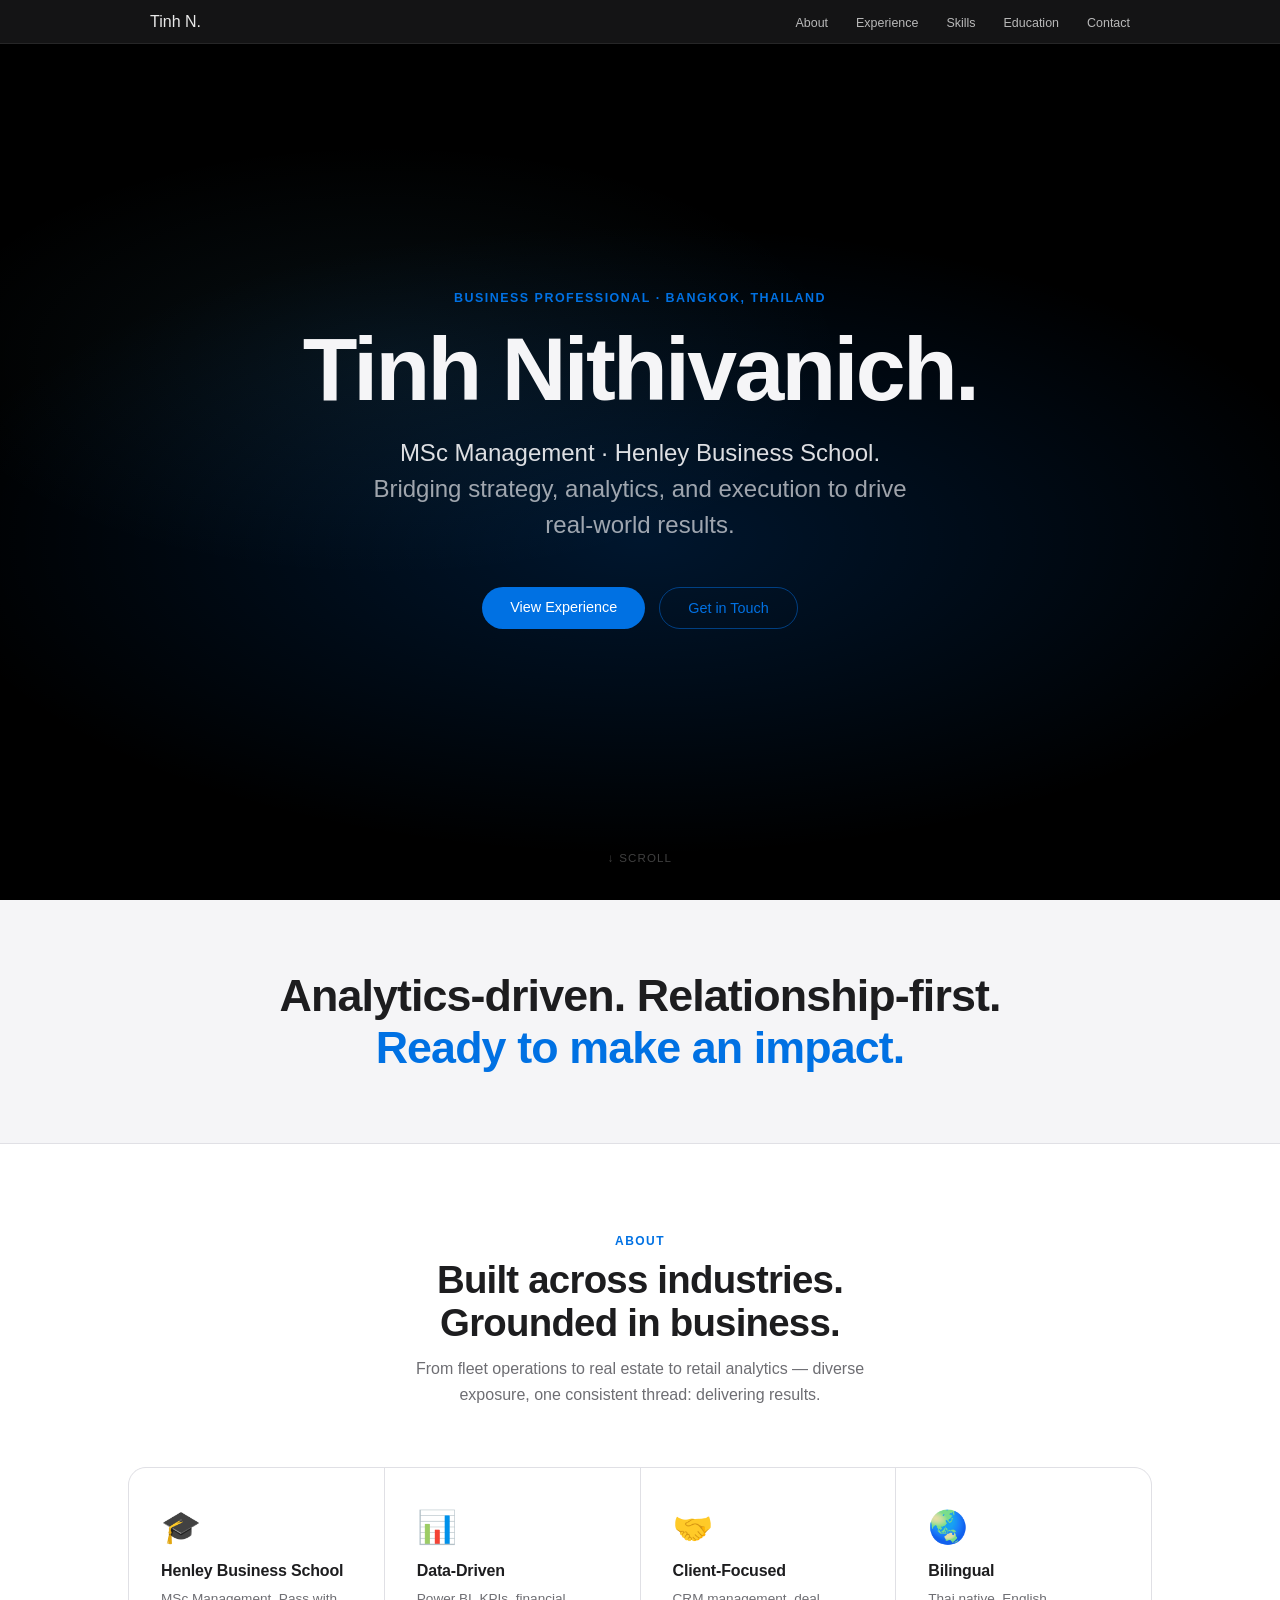
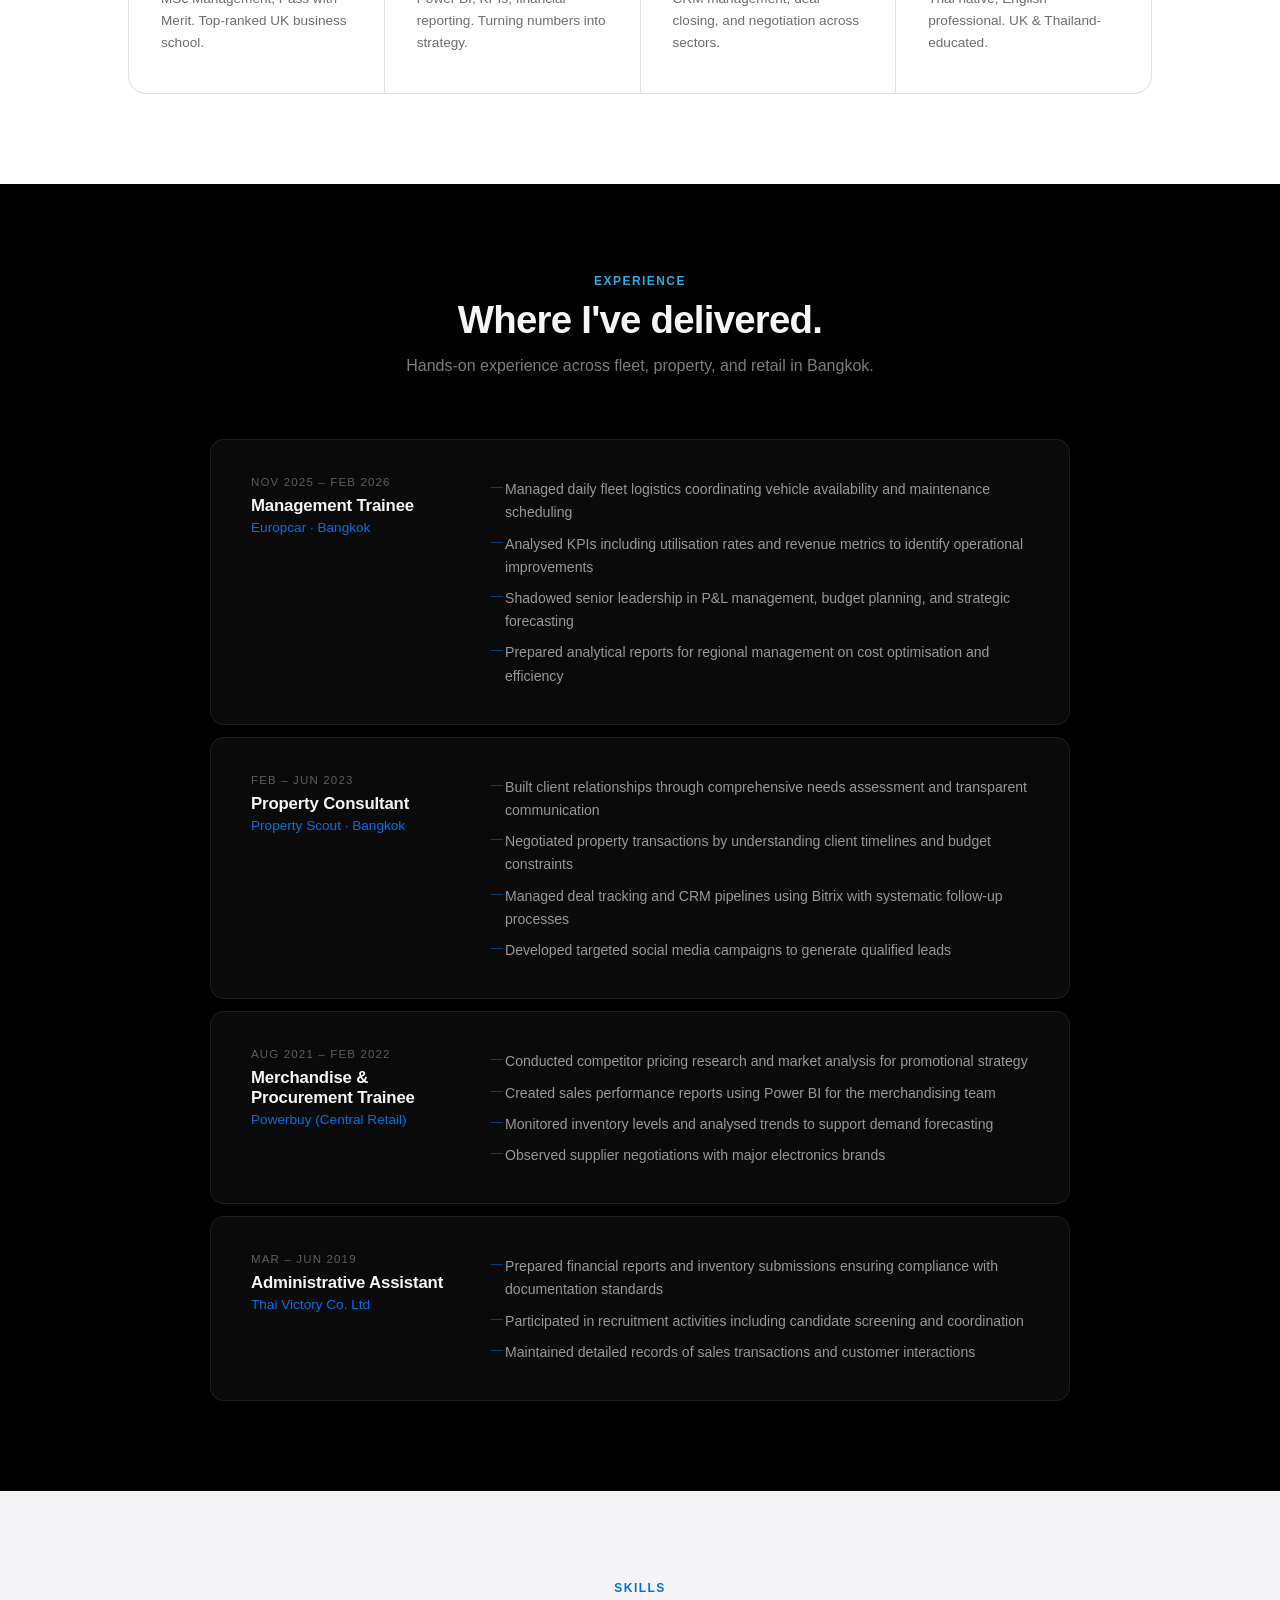
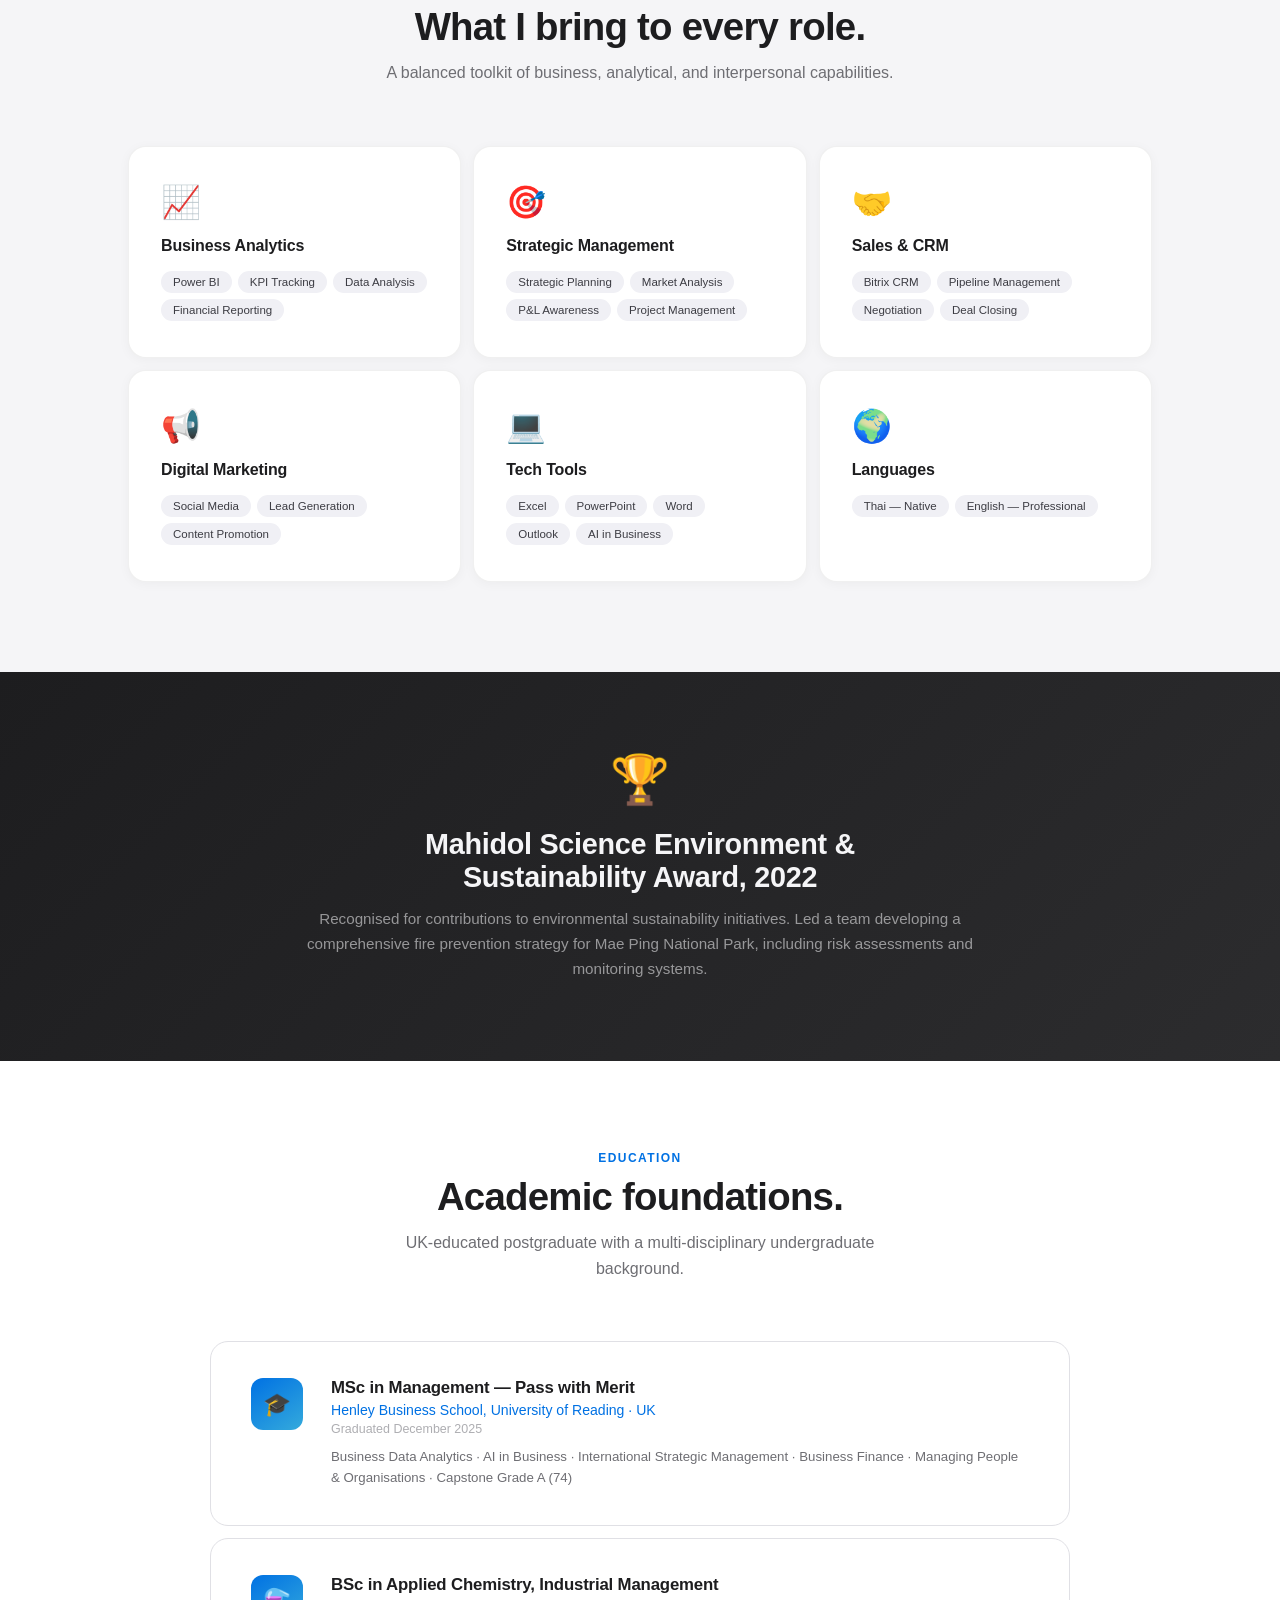
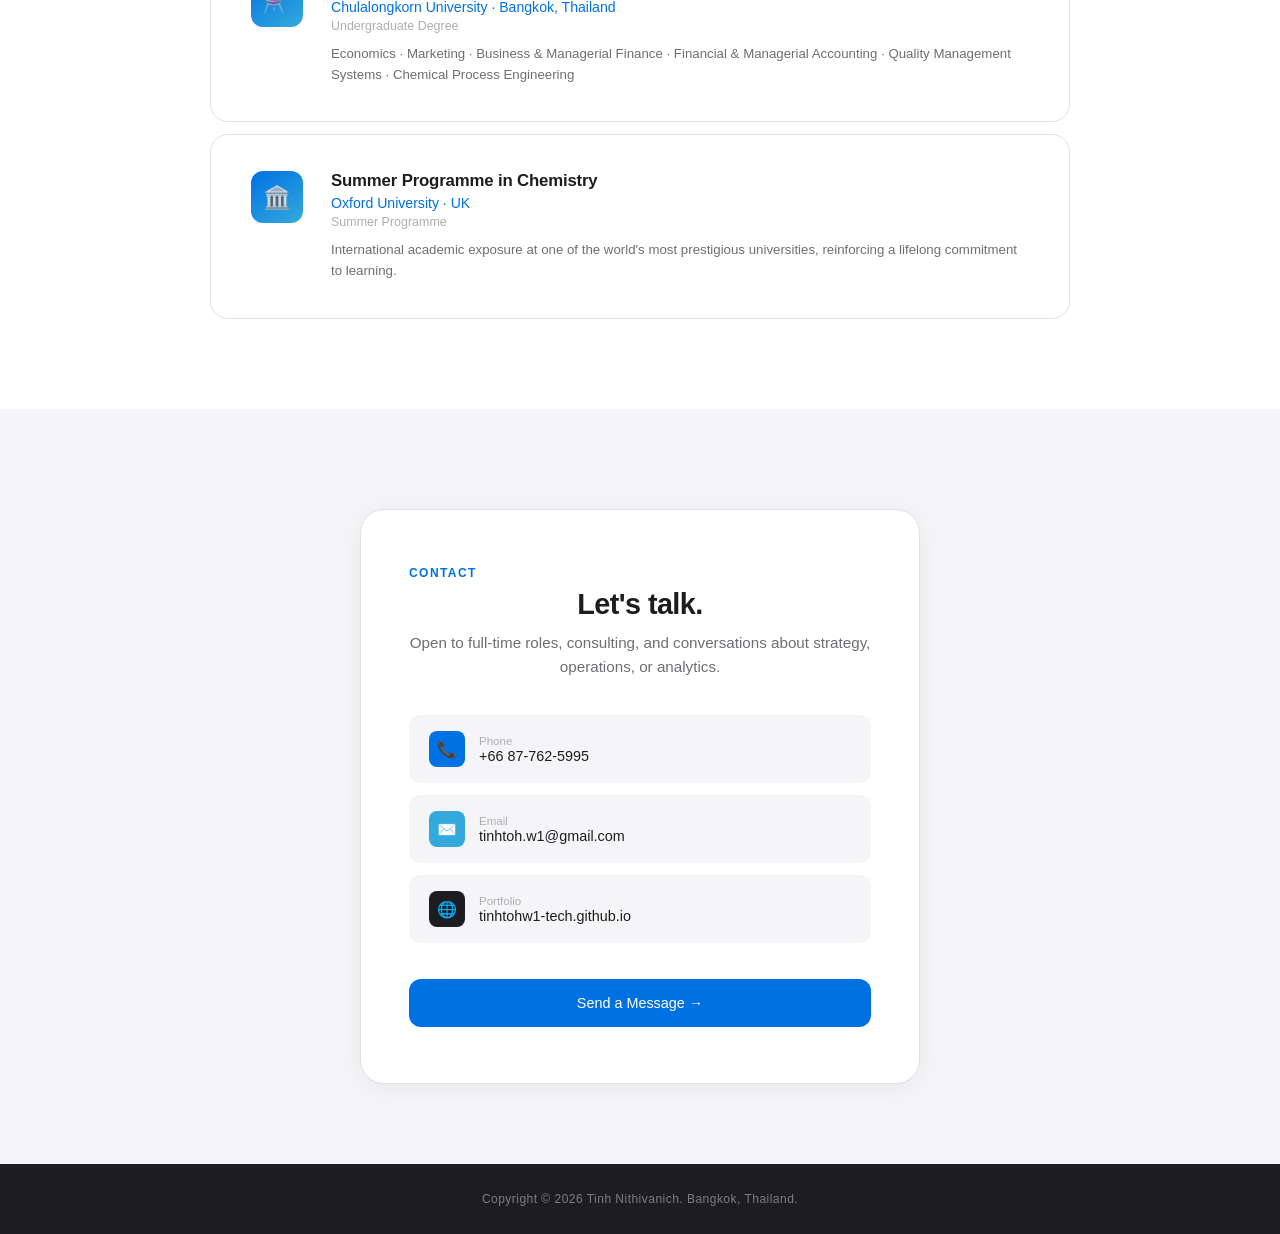
<file: index.html>
<!DOCTYPE html>
<html lang="en">
<head>
<meta charset="UTF-8">
<meta name="viewport" content="width=device-width, initial-scale=1.0">
<title>Tinh Nithivanich</title>
<style>
  *, *::before, *::after { margin: 0; padding: 0; box-sizing: border-box; }
  html { scroll-behavior: smooth; }
  body {
    font-family: -apple-system, "Helvetica Neue", Helvetica, Arial, sans-serif;
    background: #fff;
    color: #1d1d1f;
    -webkit-font-smoothing: antialiased;
    overflow-x: hidden;
  }
  nav {
    position: fixed; top: 0; left: 0; right: 0; z-index: 999;
    height: 44px;
    background: rgba(22,22,23,0.92);
    backdrop-filter: saturate(180%) blur(20px);
    display: flex; align-items: center; justify-content: center;
    border-bottom: 1px solid rgba(255,255,255,0.08);
  }
  .nav-inner { width:100%; max-width:1024px; display:flex; align-items:center; justify-content:space-between; padding:0 22px; }
  .nav-logo { color:rgba(255,255,255,0.9); font-size:1rem; font-weight:400; text-decoration:none; }
  .nav-links { display:flex; gap:28px; list-style:none; }
  .nav-links a { color:rgba(255,255,255,0.7); font-size:0.78rem; text-decoration:none; transition:color 0.2s; }
  .nav-links a:hover { color:#fff; }

  #hero {
    min-height:100vh; background:#000;
    display:flex; flex-direction:column; align-items:center; justify-content:center;
    text-align:center; padding:100px 24px 80px; position:relative; overflow:hidden;
  }
  .hero-bg {
    position:absolute; inset:0;
    background: radial-gradient(ellipse 80% 50% at 50% 60%, rgba(0,122,255,0.18) 0%, transparent 70%),
                radial-gradient(ellipse 60% 40% at 30% 40%, rgba(90,200,250,0.08) 0%, transparent 60%), #000;
  }
  .hero-eyebrow { font-size:0.78rem; font-weight:600; letter-spacing:0.12em; text-transform:uppercase; color:#0071e3; margin-bottom:20px; position:relative; z-index:2; opacity:0; animation:fadeUp 0.8s 0.2s forwards; }
  .hero-name { font-size:clamp(2.8rem,7vw,6rem); font-weight:700; color:#f5f5f7; letter-spacing:-0.03em; line-height:1.0; margin-bottom:20px; position:relative; z-index:2; opacity:0; animation:fadeUp 0.8s 0.35s forwards; }
  .hero-subtitle { font-size:clamp(1rem,2.5vw,1.5rem); font-weight:300; color:rgba(245,245,247,0.65); max-width:560px; line-height:1.5; margin-bottom:44px; position:relative; z-index:2; opacity:0; animation:fadeUp 0.8s 0.5s forwards; }
  .hero-subtitle strong { color:rgba(245,245,247,0.9); font-weight:400; }
  .hero-actions { display:flex; gap:14px; flex-wrap:wrap; justify-content:center; position:relative; z-index:2; opacity:0; animation:fadeUp 0.8s 0.65s forwards; }
  .btn-blue { background:#0071e3; color:#fff; padding:12px 28px; border-radius:980px; font-size:0.9rem; text-decoration:none; transition:background 0.2s,transform 0.15s; display:inline-block; }
  .btn-blue:hover { background:#0077ed; transform:translateY(-1px); }
  .btn-ghost { background:transparent; color:#0071e3; padding:12px 28px; border-radius:980px; font-size:0.9rem; text-decoration:none; border:1px solid rgba(0,113,227,0.5); display:inline-block; transition:background 0.2s; }
  .btn-ghost:hover { background:rgba(0,113,227,0.08); }
  .scroll-hint { position:absolute; bottom:36px; left:50%; transform:translateX(-50%); color:rgba(255,255,255,0.25); font-size:0.72rem; letter-spacing:0.1em; text-transform:uppercase; z-index:2; animation:bounce 2s infinite; }
  @keyframes fadeUp { from{opacity:0;transform:translateY(28px)}to{opacity:1;transform:translateY(0)} }
  @keyframes bounce { 0%,100%{transform:translateX(-50%) translateY(0)}50%{transform:translateX(-50%) translateY(6px)} }

  .tagline-strip { background:#f5f5f7; padding:70px 24px; text-align:center; border-bottom:1px solid #e0e0e5; }
  .tagline-strip h2 { font-size:clamp(1.6rem,3.5vw,2.8rem); font-weight:700; letter-spacing:-0.02em; color:#1d1d1f; line-height:1.15; max-width:760px; margin:0 auto; }
  .tagline-strip h2 span { color:#0071e3; }

  .section-header { text-align:center; margin-bottom:60px; }
  .section-eyebrow { font-size:0.75rem; font-weight:600; letter-spacing:0.12em; text-transform:uppercase; color:#0071e3; margin-bottom:10px; }
  .section-title { font-size:clamp(1.6rem,3vw,2.6rem); font-weight:700; letter-spacing:-0.02em; color:#1d1d1f; line-height:1.12; }
  .section-sub { font-size:1rem; color:#6e6e73; margin-top:12px; font-weight:300; line-height:1.6; max-width:520px; margin-left:auto; margin-right:auto; }

  #about { padding:90px 24px; background:#fff; }
  .feature-grid { max-width:1024px; margin:0 auto; display:grid; grid-template-columns:repeat(4,1fr); gap:1px; background:#e0e0e5; border:1px solid #e0e0e5; border-radius:18px; overflow:hidden; }
  .feature-cell { background:#fff; padding:40px 32px; transition:background 0.2s; }
  .feature-cell:hover { background:#f5f5f7; }
  .feature-icon { font-size:2rem; margin-bottom:16px; display:block; }
  .feature-title { font-size:1rem; font-weight:600; letter-spacing:-0.01em; margin-bottom:8px; color:#1d1d1f; }
  .feature-desc { font-size:0.85rem; color:#6e6e73; line-height:1.6; font-weight:300; }

  #experience { padding:90px 24px; background:#000; color:#f5f5f7; }
  #experience .section-title { color:#f5f5f7; }
  #experience .section-sub { color:rgba(245,245,247,0.55); }
  .exp-list { max-width:860px; margin:0 auto; display:flex; flex-direction:column; gap:12px; }
  .exp-card { background:rgba(255,255,255,0.04); border:1px solid rgba(255,255,255,0.08); border-radius:14px; padding:36px 40px; display:grid; grid-template-columns:200px 1fr; gap:40px; align-items:start; transition:background 0.2s; }
  .exp-card:hover { background:rgba(255,255,255,0.06); }
  .exp-date { font-size:0.72rem; letter-spacing:0.1em; text-transform:uppercase; color:rgba(245,245,247,0.35); margin-bottom:8px; }
  .exp-role { font-size:1.05rem; font-weight:600; color:#f5f5f7; margin-bottom:4px; letter-spacing:-0.01em; }
  .exp-company { font-size:0.85rem; color:#0071e3; font-weight:400; }
  .exp-bullets { list-style:none; display:flex; flex-direction:column; gap:8px; padding-top:2px; }
  .exp-bullets li { font-size:0.88rem; color:rgba(245,245,247,0.6); line-height:1.65; font-weight:300; padding-left:14px; position:relative; }
  .exp-bullets li::before { content:'—'; position:absolute; left:0; color:rgba(0,113,227,0.6); font-size:0.75rem; }

  #skills { padding:90px 24px; background:#f5f5f7; }
  .skills-bento { max-width:1024px; margin:0 auto; display:grid; grid-template-columns:repeat(3,1fr); gap:12px; }
  .skill-tile { background:#fff; border-radius:18px; padding:36px 32px; border:1px solid rgba(0,0,0,0.06); box-shadow:0 2px 12px rgba(0,0,0,0.04); transition:box-shadow 0.2s,transform 0.2s; }
  .skill-tile:hover { box-shadow:0 8px 32px rgba(0,0,0,0.10); transform:translateY(-3px); }
  .skill-emoji { font-size:2rem; margin-bottom:16px; display:block; }
  .skill-title { font-size:1rem; font-weight:600; margin-bottom:16px; letter-spacing:-0.01em; }
  .pill-row { display:flex; flex-wrap:wrap; gap:6px; }
  .pill { font-size:0.72rem; padding:5px 12px; border-radius:980px; background:#f0f0f5; color:#3c3c43; font-weight:400; }

  #education { padding:90px 24px; background:#fff; }
  .edu-list { max-width:860px; margin:0 auto; display:flex; flex-direction:column; gap:12px; }
  .edu-card { border-radius:18px; border:1px solid #e0e0e5; padding:36px 40px; display:flex; gap:28px; align-items:flex-start; transition:border-color 0.2s,box-shadow 0.2s; }
  .edu-card:hover { border-color:#0071e3; box-shadow:0 4px 20px rgba(0,113,227,0.08); }
  .edu-badge { width:52px; height:52px; border-radius:12px; background:linear-gradient(145deg,#0071e3,#34aadc); display:flex; align-items:center; justify-content:center; font-size:1.4rem; flex-shrink:0; }
  .edu-degree { font-size:1.05rem; font-weight:600; letter-spacing:-0.01em; margin-bottom:4px; color:#1d1d1f; }
  .edu-school { font-size:0.88rem; color:#0071e3; font-weight:400; margin-bottom:4px; }
  .edu-meta { font-size:0.78rem; color:#aeaeb2; margin-bottom:10px; }
  .edu-note { font-size:0.83rem; color:#6e6e73; line-height:1.6; font-weight:300; }

  #achievements { background:linear-gradient(135deg,#1d1d1f 0%,#2c2c2e 100%); padding:80px 24px; text-align:center; }
  .achievement-inner { max-width:700px; margin:0 auto; }
  .ach-icon { font-size:3rem; margin-bottom:20px; }
  .ach-title { font-size:clamp(1.3rem,2.5vw,1.8rem); font-weight:700; color:#f5f5f7; margin-bottom:12px; letter-spacing:-0.01em; }
  .ach-desc { font-size:0.95rem; color:rgba(245,245,247,0.55); line-height:1.65; font-weight:300; }

  #contact { padding:100px 24px 80px; background:#f5f5f7; text-align:center; }
  .contact-card { max-width:560px; margin:0 auto; background:#fff; border-radius:24px; padding:56px 48px; border:1px solid #e0e0e5; box-shadow:0 4px 24px rgba(0,0,0,0.05); }
  .contact-title { font-size:1.8rem; font-weight:700; letter-spacing:-0.02em; margin-bottom:10px; }
  .contact-sub { font-size:0.95rem; color:#6e6e73; margin-bottom:36px; font-weight:300; line-height:1.6; }
  .contact-row { display:flex; flex-direction:column; gap:12px; margin-bottom:36px; }
  .contact-link { display:flex; align-items:center; gap:14px; padding:16px 20px; border-radius:12px; background:#f5f5f7; text-decoration:none; color:#1d1d1f; font-size:0.9rem; transition:background 0.2s; text-align:left; }
  .contact-link:hover { background:#e8e8ed; }
  .contact-link-icon { width:36px; height:36px; border-radius:8px; background:#0071e3; display:flex; align-items:center; justify-content:center; font-size:1rem; flex-shrink:0; }
  .contact-link-label { font-size:0.72rem; color:#aeaeb2; margin-bottom:1px; }
  .contact-link-value { font-weight:400; }

  footer { background:#1d1d1f; color:rgba(245,245,247,0.45); text-align:center; padding:28px 24px; font-size:0.75rem; letter-spacing:0.04em; }

  .reveal { opacity:0; transform:translateY(30px); transition:opacity 0.7s ease,transform 0.7s ease; }
  .reveal.visible { opacity:1; transform:none; }

  @media(max-width:860px){.feature-grid{grid-template-columns:1fr 1fr}.skills-bento{grid-template-columns:1fr 1fr}.exp-card{grid-template-columns:1fr;gap:16px}}
  @media(max-width:580px){.nav-links{display:none}.feature-grid{grid-template-columns:1fr}.skills-bento{grid-template-columns:1fr}.edu-card{flex-direction:column;padding:28px}.contact-card{padding:36px 24px}}
</style>
</head>
<body>

<nav>
  <div class="nav-inner">
    <a href="#hero" class="nav-logo">Tinh N.</a>
    <ul class="nav-links">
      <li><a href="#about">About</a></li>
      <li><a href="#experience">Experience</a></li>
      <li><a href="#skills">Skills</a></li>
      <li><a href="#education">Education</a></li>
      <li><a href="#contact">Contact</a></li>
    </ul>
  </div>
</nav>

<section id="hero">
  <div class="hero-bg"></div>
  <p class="hero-eyebrow">Business Professional · Bangkok, Thailand</p>
  <h1 class="hero-name">Tinh Nithivanich.</h1>
  <p class="hero-subtitle"><strong>MSc Management · Henley Business School.</strong><br>Bridging strategy, analytics, and execution to drive real-world results.</p>
  <div class="hero-actions">
    <a href="#experience" class="btn-blue">View Experience</a>
    <a href="#contact" class="btn-ghost">Get in Touch</a>
  </div>
  <div class="scroll-hint">&#8595; scroll</div>
</section>

<div class="tagline-strip">
  <h2>Analytics-driven. Relationship-first.<br><span>Ready to make an impact.</span></h2>
</div>

<section id="about">
  <div class="section-header reveal">
    <p class="section-eyebrow">About</p>
    <h2 class="section-title">Built across industries.<br>Grounded in business.</h2>
    <p class="section-sub">From fleet operations to real estate to retail analytics — diverse exposure, one consistent thread: delivering results.</p>
  </div>
  <div class="feature-grid reveal">
    <div class="feature-cell"><span class="feature-icon">&#127891;</span><div class="feature-title">Henley Business School</div><div class="feature-desc">MSc Management, Pass with Merit. Top-ranked UK business school.</div></div>
    <div class="feature-cell"><span class="feature-icon">&#128202;</span><div class="feature-title">Data-Driven</div><div class="feature-desc">Power BI, KPIs, financial reporting. Turning numbers into strategy.</div></div>
    <div class="feature-cell"><span class="feature-icon">&#129309;</span><div class="feature-title">Client-Focused</div><div class="feature-desc">CRM management, deal closing, and negotiation across sectors.</div></div>
    <div class="feature-cell"><span class="feature-icon">&#127759;</span><div class="feature-title">Bilingual</div><div class="feature-desc">Thai native, English professional. UK &amp; Thailand-educated.</div></div>
  </div>
</section>

<section id="experience">
  <div class="section-header reveal">
    <p class="section-eyebrow" style="color:#34aadc">Experience</p>
    <h2 class="section-title" style="color:#f5f5f7">Where I've delivered.</h2>
    <p class="section-sub" style="color:rgba(245,245,247,0.5)">Hands-on experience across fleet, property, and retail in Bangkok.</p>
  </div>
  <div class="exp-list">
    <div class="exp-card reveal"><div><div class="exp-date">Nov 2025 – Feb 2026</div><div class="exp-role">Management Trainee</div><div class="exp-company">Europcar · Bangkok</div></div><ul class="exp-bullets"><li>Managed daily fleet logistics coordinating vehicle availability and maintenance scheduling</li><li>Analysed KPIs including utilisation rates and revenue metrics to identify operational improvements</li><li>Shadowed senior leadership in P&amp;L management, budget planning, and strategic forecasting</li><li>Prepared analytical reports for regional management on cost optimisation and efficiency</li></ul></div>
    <div class="exp-card reveal"><div><div class="exp-date">Feb – Jun 2023</div><div class="exp-role">Property Consultant</div><div class="exp-company">Property Scout · Bangkok</div></div><ul class="exp-bullets"><li>Built client relationships through comprehensive needs assessment and transparent communication</li><li>Negotiated property transactions by understanding client timelines and budget constraints</li><li>Managed deal tracking and CRM pipelines using Bitrix with systematic follow-up processes</li><li>Developed targeted social media campaigns to generate qualified leads</li></ul></div>
    <div class="exp-card reveal"><div><div class="exp-date">Aug 2021 – Feb 2022</div><div class="exp-role">Merchandise &amp; Procurement Trainee</div><div class="exp-company">Powerbuy (Central Retail)</div></div><ul class="exp-bullets"><li>Conducted competitor pricing research and market analysis for promotional strategy</li><li>Created sales performance reports using Power BI for the merchandising team</li><li>Monitored inventory levels and analysed trends to support demand forecasting</li><li>Observed supplier negotiations with major electronics brands</li></ul></div>
    <div class="exp-card reveal"><div><div class="exp-date">Mar – Jun 2019</div><div class="exp-role">Administrative Assistant</div><div class="exp-company">Thai Victory Co. Ltd</div></div><ul class="exp-bullets"><li>Prepared financial reports and inventory submissions ensuring compliance with documentation standards</li><li>Participated in recruitment activities including candidate screening and coordination</li><li>Maintained detailed records of sales transactions and customer interactions</li></ul></div>
  </div>
</section>

<section id="skills">
  <div class="section-header reveal">
    <p class="section-eyebrow">Skills</p>
    <h2 class="section-title">What I bring to every role.</h2>
    <p class="section-sub">A balanced toolkit of business, analytical, and interpersonal capabilities.</p>
  </div>
  <div class="skills-bento">
    <div class="skill-tile reveal"><span class="skill-emoji">&#128200;</span><div class="skill-title">Business Analytics</div><div class="pill-row"><span class="pill">Power BI</span><span class="pill">KPI Tracking</span><span class="pill">Data Analysis</span><span class="pill">Financial Reporting</span></div></div>
    <div class="skill-tile reveal"><span class="skill-emoji">&#127919;</span><div class="skill-title">Strategic Management</div><div class="pill-row"><span class="pill">Strategic Planning</span><span class="pill">Market Analysis</span><span class="pill">P&amp;L Awareness</span><span class="pill">Project Management</span></div></div>
    <div class="skill-tile reveal"><span class="skill-emoji">&#129309;</span><div class="skill-title">Sales &amp; CRM</div><div class="pill-row"><span class="pill">Bitrix CRM</span><span class="pill">Pipeline Management</span><span class="pill">Negotiation</span><span class="pill">Deal Closing</span></div></div>
    <div class="skill-tile reveal"><span class="skill-emoji">&#128226;</span><div class="skill-title">Digital Marketing</div><div class="pill-row"><span class="pill">Social Media</span><span class="pill">Lead Generation</span><span class="pill">Content Promotion</span></div></div>
    <div class="skill-tile reveal"><span class="skill-emoji">&#128187;</span><div class="skill-title">Tech Tools</div><div class="pill-row"><span class="pill">Excel</span><span class="pill">PowerPoint</span><span class="pill">Word</span><span class="pill">Outlook</span><span class="pill">AI in Business</span></div></div>
    <div class="skill-tile reveal"><span class="skill-emoji">&#127757;</span><div class="skill-title">Languages</div><div class="pill-row"><span class="pill">Thai — Native</span><span class="pill">English — Professional</span></div></div>
  </div>
</section>

<section id="achievements">
  <div class="achievement-inner reveal">
    <div class="ach-icon">&#127942;</div>
    <div class="ach-title">Mahidol Science Environment &amp;<br>Sustainability Award, 2022</div>
    <div class="ach-desc">Recognised for contributions to environmental sustainability initiatives. Led a team developing a comprehensive fire prevention strategy for Mae Ping National Park, including risk assessments and monitoring systems.</div>
  </div>
</section>

<section id="education">
  <div class="section-header reveal">
    <p class="section-eyebrow">Education</p>
    <h2 class="section-title">Academic foundations.</h2>
    <p class="section-sub">UK-educated postgraduate with a multi-disciplinary undergraduate background.</p>
  </div>
  <div class="edu-list">
    <div class="edu-card reveal"><div class="edu-badge">&#127891;</div><div><div class="edu-degree">MSc in Management — Pass with Merit</div><div class="edu-school">Henley Business School, University of Reading · UK</div><div class="edu-meta">Graduated December 2025</div><div class="edu-note">Business Data Analytics · AI in Business · International Strategic Management · Business Finance · Managing People &amp; Organisations · Capstone Grade A (74)</div></div></div>
    <div class="edu-card reveal"><div class="edu-badge">&#9879;&#65039;</div><div><div class="edu-degree">BSc in Applied Chemistry, Industrial Management</div><div class="edu-school">Chulalongkorn University · Bangkok, Thailand</div><div class="edu-meta">Undergraduate Degree</div><div class="edu-note">Economics · Marketing · Business &amp; Managerial Finance · Financial &amp; Managerial Accounting · Quality Management Systems · Chemical Process Engineering</div></div></div>
    <div class="edu-card reveal"><div class="edu-badge">&#127963;&#65039;</div><div><div class="edu-degree">Summer Programme in Chemistry</div><div class="edu-school">Oxford University · UK</div><div class="edu-meta">Summer Programme</div><div class="edu-note">International academic exposure at one of the world's most prestigious universities, reinforcing a lifelong commitment to learning.</div></div></div>
  </div>
</section>

<section id="contact">
  <div class="contact-card reveal">
    <div class="section-eyebrow" style="text-align:left;margin-bottom:8px">Contact</div>
    <div class="contact-title">Let's talk.</div>
    <div class="contact-sub">Open to full-time roles, consulting, and conversations about strategy, operations, or analytics.</div>
    <div class="contact-row">
      <a href="tel:+66877625995" class="contact-link"><div class="contact-link-icon">&#128222;</div><div><div class="contact-link-label">Phone</div><div class="contact-link-value">+66 87-762-5995</div></div></a>
      <a href="mailto:tinhtoh.w1@gmail.com" class="contact-link"><div class="contact-link-icon" style="background:#34aadc">&#9993;&#65039;</div><div><div class="contact-link-label">Email</div><div class="contact-link-value">tinhtoh.w1@gmail.com</div></div></a>
      <a href="https://tinhtohw1-tech.github.io/Tinhtoh.w1.github.io" target="_blank" class="contact-link"><div class="contact-link-icon" style="background:#1d1d1f">&#127760;</div><div><div class="contact-link-label">Portfolio</div><div class="contact-link-value">tinhtohw1-tech.github.io</div></div></a>
    </div>
    <a href="mailto:tinhtoh.w1@gmail.com" class="btn-blue" style="width:100%;text-align:center;display:block;border-radius:12px;padding:16px;">Send a Message &#8594;</a>
  </div>
</section>

<footer><p>Copyright &copy; 2026 Tinh Nithivanich. Bangkok, Thailand.</p></footer>

<script>
  const obs = new IntersectionObserver(entries => {
    entries.forEach(e => { if(e.isIntersecting) setTimeout(()=>e.target.classList.add('visible'),60); });
  },{threshold:0.1});
  document.querySelectorAll('.reveal').forEach(el=>obs.observe(el));
</script>
</body>
</html>
</file>
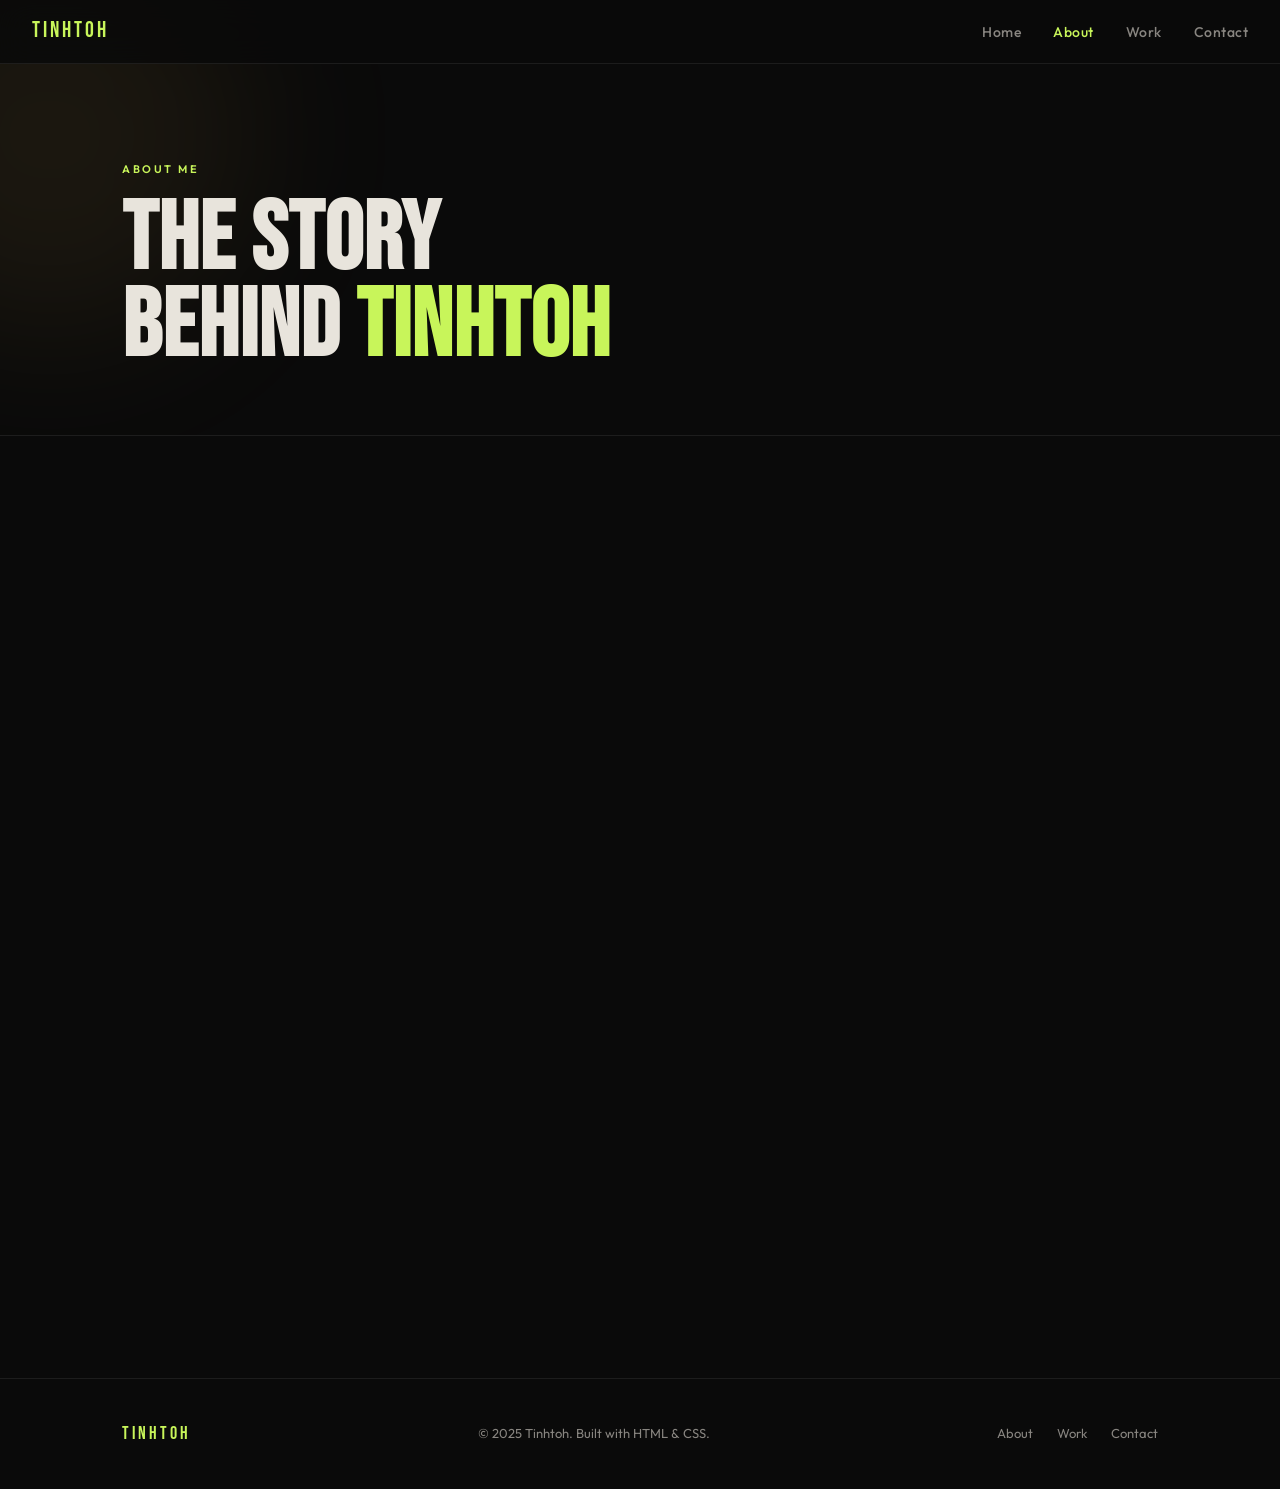
<file: about.html>
<!DOCTYPE html>
<html lang="en">
<head>
  <meta charset="UTF-8" />
  <meta name="viewport" content="width=device-width, initial-scale=1.0" />
  <title>About — Tinhtoh</title>
  <link rel="preconnect" href="https://fonts.googleapis.com">
  <link href="https://fonts.googleapis.com/css2?family=Bebas+Neue&family=Outfit:wght@300;400;500;600&display=swap" rel="stylesheet">
  <link rel="stylesheet" href="style.css" />
</head>
<body>

  <nav class="nav">
    <a href="index.html" class="nav-logo">TINHTOH</a>
    <ul class="nav-links">
      <li><a href="index.html">Home</a></li>
      <li><a href="about.html" class="active">About</a></li>
      <li><a href="work.html">Work</a></li>
      <li><a href="contact.html">Contact</a></li>
    </ul>
    <button class="nav-toggle" onclick="toggleMenu()" aria-label="menu">
      <span></span><span></span><span></span>
    </button>
  </nav>
  <div class="mobile-menu" id="mobileMenu">
    <a href="index.html" onclick="toggleMenu()">Home</a>
    <a href="about.html" onclick="toggleMenu()">About</a>
    <a href="work.html" onclick="toggleMenu()">Work</a>
    <a href="contact.html" onclick="toggleMenu()">Contact</a>
  </div>

  <!-- PAGE HERO -->
  <section class="page-hero">
    <div class="page-hero-bg">
      <div class="orb orb2"></div>
    </div>
    <div class="container">
      <div class="page-hero-label animate-in">About Me</div>
      <h1 class="page-hero-title animate-in" style="animation-delay:0.1s">The story<br>behind <em>Tinhtoh</em></h1>
    </div>
  </section>

  <!-- ABOUT MAIN -->
  <section class="section">
    <div class="container">
      <div class="about-main-grid">

        <div class="about-sidebar animate-in">
          <div class="big-avatar">TT</div>
          <div class="sidebar-name">Tinhtoh</div>
          <div class="sidebar-role">Creative & Builder</div>
          <div class="sidebar-location">📍 Thailand</div>
          <div class="sidebar-status">✦ Available for work</div>
          <div class="skills-list">
            <div class="skills-title">Skills & Interests</div>
            <div class="skill-tag">HTML & CSS</div>
            <div class="skill-tag">Personal Branding</div>
            <div class="skill-tag">Creative Projects</div>
            <div class="skill-tag">Web Design</div>
            <div class="skill-tag">Content Creation</div>
            <div class="skill-tag">Self-taught Builder</div>
          </div>
        </div>

        <div class="about-body">
          <div class="about-section animate-in" style="animation-delay:0.1s">
            <h2>Hey, I'm Tinhtoh 👋</h2>
            <p>Welcome to my little corner of the internet. I built this site from scratch — no templates, no website builders — just HTML and CSS, which I'm learning as I go.</p>
            <p>I'm based in Thailand and I'm on a mission to build my personal brand online. This website is the starting point.</p>
          </div>

          <div class="about-section animate-in" style="animation-delay:0.2s">
            <h2>What I do</h2>
            <p>Right now I'm focused on building skills and creating things I'm proud of. I'm interested in design, creative work, and eventually selling products or services through this site.</p>
            <p>I believe you don't need a big budget or a fancy team to build something great — just curiosity, patience, and a willingness to learn.</p>
          </div>

          <div class="about-section animate-in" style="animation-delay:0.3s">
            <h2>Why Tinhtoh?</h2>
            <p>Tinhtoh is my name and my brand. This site is me being intentional about my presence online — showing up, sharing work, and connecting with people.</p>
            <p>I'm just getting started, but watch this space.</p>
          </div>

          <div class="about-cta animate-in" style="animation-delay:0.4s">
            <a href="work.html" class="btn-primary">See My Work</a>
            <a href="contact.html" class="btn-ghost">Say Hello →</a>
          </div>
        </div>

      </div>
    </div>
  </section>

  <footer class="footer">
    <div class="container footer-inner">
      <span class="footer-logo">TINHTOH</span>
      <span class="footer-copy">© 2025 Tinhtoh. Built with HTML & CSS.</span>
      <div class="footer-links">
        <a href="about.html">About</a>
        <a href="work.html">Work</a>
        <a href="contact.html">Contact</a>
      </div>
    </div>
  </footer>

  <script>
    function toggleMenu() { document.getElementById('mobileMenu').classList.toggle('open'); }
    const observer = new IntersectionObserver((entries) => {
      entries.forEach(e => { if(e.isIntersecting) e.target.classList.add('visible'); });
    }, { threshold: 0.1 });
    document.querySelectorAll('.animate-in').forEach(s => observer.observe(s));
  </script>
</body>
</html>
</file>
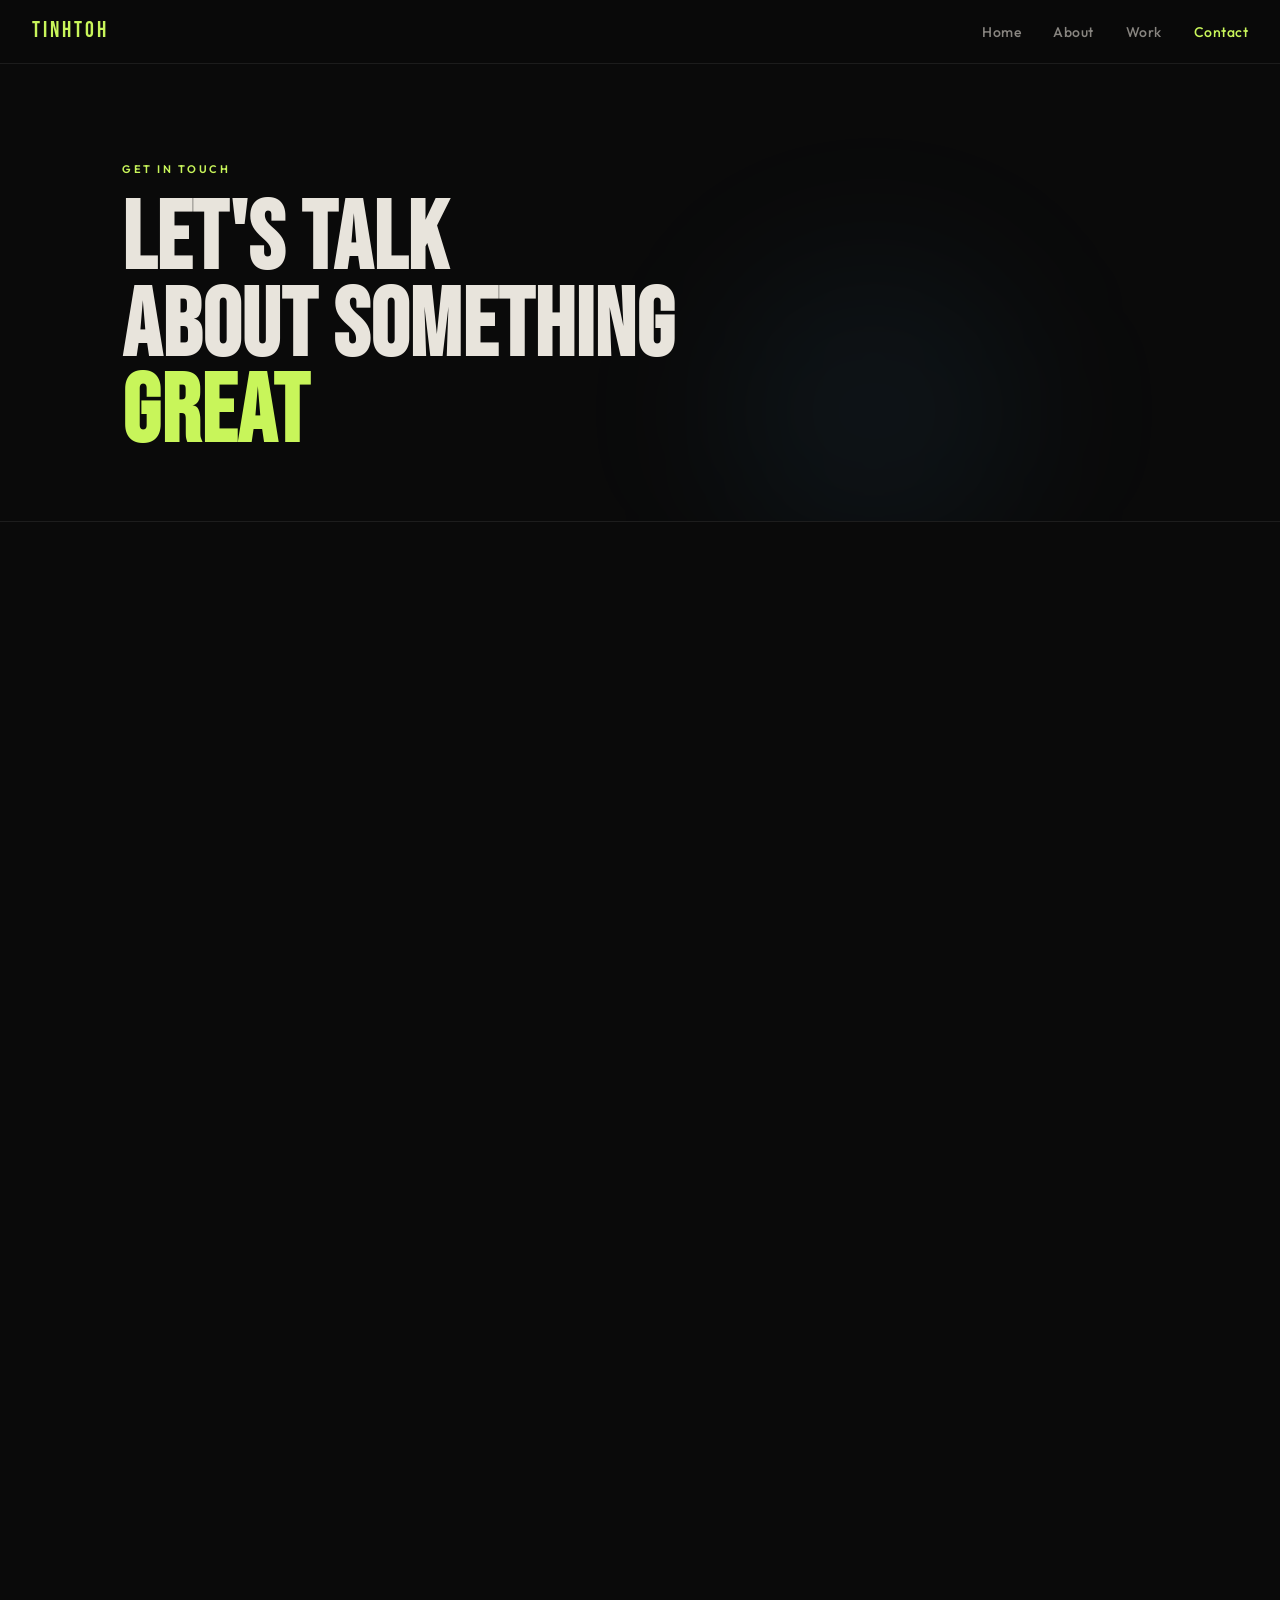
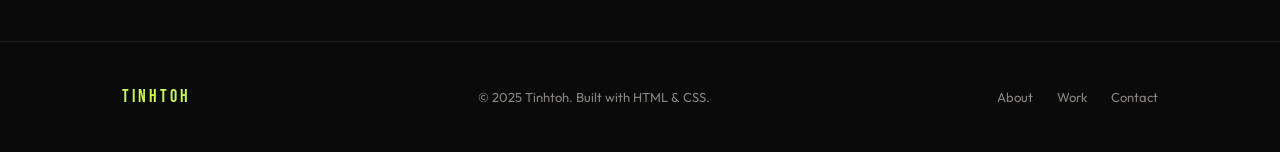
<file: contact.html>
<!DOCTYPE html>
<html lang="en">
<head>
  <meta charset="UTF-8" />
  <meta name="viewport" content="width=device-width, initial-scale=1.0" />
  <title>Contact — Tinhtoh</title>
  <link rel="preconnect" href="https://fonts.googleapis.com">
  <link href="https://fonts.googleapis.com/css2?family=Bebas+Neue&family=Outfit:wght@300;400;500;600&display=swap" rel="stylesheet">
  <link rel="stylesheet" href="style.css" />
</head>
<body>

  <nav class="nav">
    <a href="index.html" class="nav-logo">TINHTOH</a>
    <ul class="nav-links">
      <li><a href="index.html">Home</a></li>
      <li><a href="about.html">About</a></li>
      <li><a href="work.html">Work</a></li>
      <li><a href="contact.html" class="active">Contact</a></li>
    </ul>
    <button class="nav-toggle" onclick="toggleMenu()" aria-label="menu">
      <span></span><span></span><span></span>
    </button>
  </nav>
  <div class="mobile-menu" id="mobileMenu">
    <a href="index.html" onclick="toggleMenu()">Home</a>
    <a href="about.html" onclick="toggleMenu()">About</a>
    <a href="work.html" onclick="toggleMenu()">Work</a>
    <a href="contact.html" onclick="toggleMenu()">Contact</a>
  </div>

  <section class="page-hero">
    <div class="page-hero-bg">
      <div class="orb orb3"></div>
    </div>
    <div class="container">
      <div class="page-hero-label animate-in">Get In Touch</div>
      <h1 class="page-hero-title animate-in" style="animation-delay:0.1s">Let's talk<br>about something<br><em>great</em></h1>
    </div>
  </section>

  <section class="section">
    <div class="container">
      <div class="contact-grid">

        <div class="contact-left animate-in">
          <h2>Say hello 👋</h2>
          <p>Whether you have a project idea, a collaboration in mind, or just want to connect — I'd love to hear from you.</p>
          <p>Fill out the form or reach me directly through any of the channels below.</p>

          <div class="contact-channels">
            <div class="contact-channel">
              <div class="channel-icon">✉</div>
              <div>
                <div class="channel-label">Email</div>
                <div class="channel-value">hello@tinhtoh.com</div>
              </div>
            </div>
            <div class="contact-channel">
              <div class="channel-icon">📍</div>
              <div>
                <div class="channel-label">Location</div>
                <div class="channel-value">Thailand</div>
              </div>
            </div>
            <div class="contact-channel">
              <div class="channel-icon">⏱</div>
              <div>
                <div class="channel-label">Response time</div>
                <div class="channel-value">Usually within 24 hours</div>
              </div>
            </div>
          </div>
        </div>

        <div class="contact-right animate-in" style="animation-delay:0.2s">
          <div class="contact-form-card">
            <div id="formWrap">
              <div class="form-group">
                <label for="fname">Your name</label>
                <input type="text" id="fname" placeholder="e.g. Alex" />
              </div>
              <div class="form-group">
                <label for="femail">Your email</label>
                <input type="email" id="femail" placeholder="alex@example.com" />
              </div>
              <div class="form-group">
                <label for="fsubject">Subject</label>
                <input type="text" id="fsubject" placeholder="What's this about?" />
              </div>
              <div class="form-group">
                <label for="fmessage">Message</label>
                <textarea id="fmessage" rows="5" placeholder="Tell me more..."></textarea>
              </div>
              <button class="btn-primary btn-full" onclick="submitForm()">Send Message ✦</button>
            </div>
            <div id="formSuccess" style="display:none" class="form-success">
              <div class="success-icon">✦</div>
              <h3>Message sent!</h3>
              <p>Thanks for reaching out. I'll get back to you soon.</p>
            </div>
          </div>
        </div>

      </div>
    </div>
  </section>

  <footer class="footer">
    <div class="container footer-inner">
      <span class="footer-logo">TINHTOH</span>
      <span class="footer-copy">© 2025 Tinhtoh. Built with HTML & CSS.</span>
      <div class="footer-links">
        <a href="about.html">About</a>
        <a href="work.html">Work</a>
        <a href="contact.html">Contact</a>
      </div>
    </div>
  </footer>

  <script>
    function toggleMenu() { document.getElementById('mobileMenu').classList.toggle('open'); }

    function submitForm() {
      const name = document.getElementById('fname').value.trim();
      const email = document.getElementById('femail').value.trim();
      const msg = document.getElementById('fmessage').value.trim();
      if (!name || !email || !msg) {
        alert('Please fill in your name, email, and message.');
        return;
      }
      document.getElementById('formWrap').style.display = 'none';
      document.getElementById('formSuccess').style.display = 'flex';
    }

    const observer = new IntersectionObserver((entries) => {
      entries.forEach(e => { if(e.isIntersecting) e.target.classList.add('visible'); });
    }, { threshold: 0.1 });
    document.querySelectorAll('.animate-in').forEach(s => observer.observe(s));
  </script>
</body>
</html>
</file>
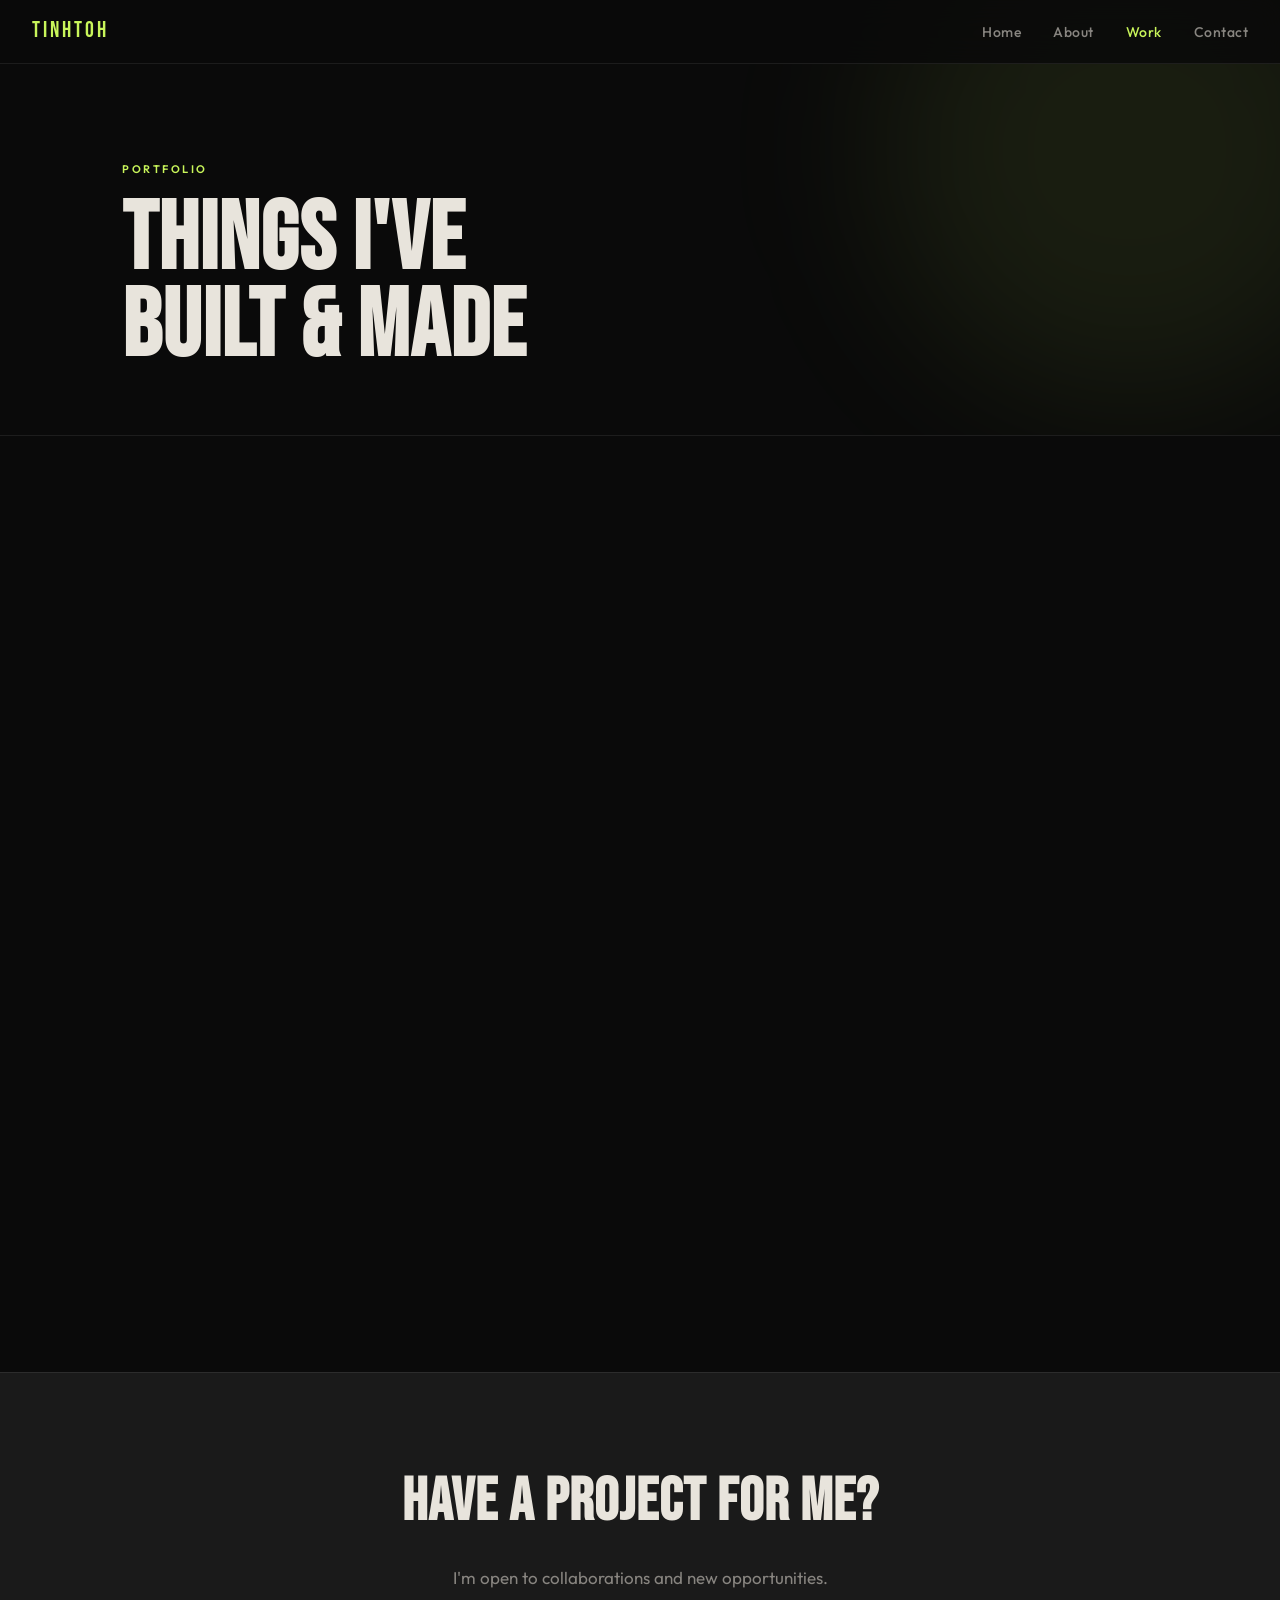
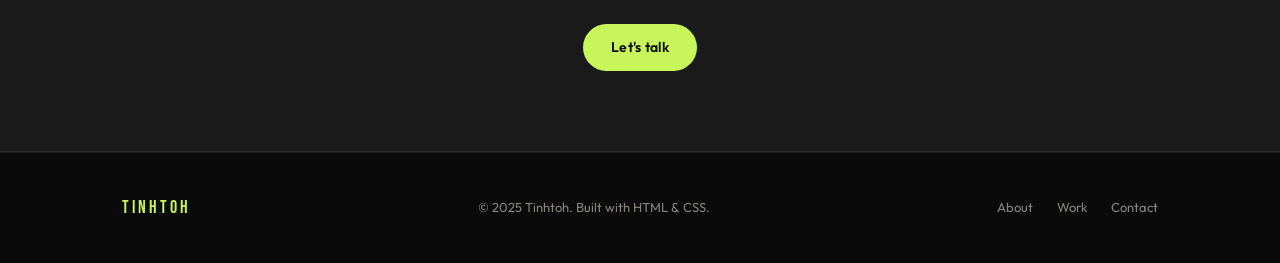
<file: work.html>
<!DOCTYPE html>
<html lang="en">
<head>
  <meta charset="UTF-8" />
  <meta name="viewport" content="width=device-width, initial-scale=1.0" />
  <title>Work — Tinhtoh</title>
  <link rel="preconnect" href="https://fonts.googleapis.com">
  <link href="https://fonts.googleapis.com/css2?family=Bebas+Neue&family=Outfit:wght@300;400;500;600&display=swap" rel="stylesheet">
  <link rel="stylesheet" href="style.css" />
</head>
<body>

  <nav class="nav">
    <a href="index.html" class="nav-logo">TINHTOH</a>
    <ul class="nav-links">
      <li><a href="index.html">Home</a></li>
      <li><a href="about.html">About</a></li>
      <li><a href="work.html" class="active">Work</a></li>
      <li><a href="contact.html">Contact</a></li>
    </ul>
    <button class="nav-toggle" onclick="toggleMenu()" aria-label="menu">
      <span></span><span></span><span></span>
    </button>
  </nav>
  <div class="mobile-menu" id="mobileMenu">
    <a href="index.html" onclick="toggleMenu()">Home</a>
    <a href="about.html" onclick="toggleMenu()">About</a>
    <a href="work.html" onclick="toggleMenu()">Work</a>
    <a href="contact.html" onclick="toggleMenu()">Contact</a>
  </div>

  <section class="page-hero">
    <div class="page-hero-bg">
      <div class="orb orb1"></div>
    </div>
    <div class="container">
      <div class="page-hero-label animate-in">Portfolio</div>
      <h1 class="page-hero-title animate-in" style="animation-delay:0.1s">Things I've<br>built & made</h1>
    </div>
  </section>

  <!-- FILTER TABS -->
  <section class="section">
    <div class="container">
      <div class="filter-tabs animate-in">
        <button class="filter-btn active" onclick="filterWork('all', this)">All</button>
        <button class="filter-btn" onclick="filterWork('web', this)">Web</button>
        <button class="filter-btn" onclick="filterWork('brand', this)">Branding</button>
        <button class="filter-btn" onclick="filterWork('other', this)">Other</button>
      </div>

      <div class="works-list" id="worksList">

        <div class="work-item animate-in" data-cat="web" style="animation-delay:0.1s">
          <div class="work-item-num">01</div>
          <div class="work-item-body">
            <div class="work-item-header">
              <h3>Tinhtoh.github.io</h3>
              <span class="work-item-tag">Web</span>
            </div>
            <p>My personal portfolio website — built from scratch with HTML and CSS. No frameworks, no templates. Just code I wrote myself.</p>
            <div class="work-item-meta">2025 · HTML / CSS</div>
          </div>
          <div class="work-item-arrow">→</div>
        </div>

        <div class="work-item animate-in" data-cat="brand" style="animation-delay:0.2s">
          <div class="work-item-num">02</div>
          <div class="work-item-body">
            <div class="work-item-header">
              <h3>Tinhtoh Brand Identity</h3>
              <span class="work-item-tag">Branding</span>
            </div>
            <p>The visual identity behind this site — color palette, typography, and the overall feel of the Tinhtoh brand. Clean, bold, and personal.</p>
            <div class="work-item-meta">2025 · Brand Design</div>
          </div>
          <div class="work-item-arrow">→</div>
        </div>

        <div class="work-item animate-in work-item--coming" data-cat="other" style="animation-delay:0.3s">
          <div class="work-item-num">03</div>
          <div class="work-item-body">
            <div class="work-item-header">
              <h3>Next Project</h3>
              <span class="work-item-tag work-item-tag--soon">Coming Soon</span>
            </div>
            <p>Something new is in progress. Check back soon — or reach out if you want to collaborate on something.</p>
            <div class="work-item-meta">2025 · TBD</div>
          </div>
          <div class="work-item-arrow">→</div>
        </div>

        <div class="work-item animate-in work-item--coming" data-cat="other" style="animation-delay:0.4s">
          <div class="work-item-num">04</div>
          <div class="work-item-body">
            <div class="work-item-header">
              <h3>Your project here</h3>
              <span class="work-item-tag work-item-tag--soon">Coming Soon</span>
            </div>
            <p>This page grows as you do. Add new projects here whenever you complete something you're proud of.</p>
            <div class="work-item-meta">Future · Open</div>
          </div>
          <div class="work-item-arrow">→</div>
        </div>

      </div>

      <!-- EMPTY STATE -->
      <div class="empty-state" id="emptyState" style="display:none">
        <p>Nothing here yet — but more is coming!</p>
      </div>

    </div>
  </section>

  <section class="cta-band">
    <div class="container">
      <h2>Have a project for me?</h2>
      <p>I'm open to collaborations and new opportunities.</p>
      <a href="contact.html" class="btn-primary">Let's talk</a>
    </div>
  </section>

  <footer class="footer">
    <div class="container footer-inner">
      <span class="footer-logo">TINHTOH</span>
      <span class="footer-copy">© 2025 Tinhtoh. Built with HTML & CSS.</span>
      <div class="footer-links">
        <a href="about.html">About</a>
        <a href="work.html">Work</a>
        <a href="contact.html">Contact</a>
      </div>
    </div>
  </footer>

  <script>
    function toggleMenu() { document.getElementById('mobileMenu').classList.toggle('open'); }

    function filterWork(cat, btn) {
      document.querySelectorAll('.filter-btn').forEach(b => b.classList.remove('active'));
      btn.classList.add('active');
      const items = document.querySelectorAll('.work-item');
      let visible = 0;
      items.forEach(item => {
        if (cat === 'all' || item.dataset.cat === cat) {
          item.style.display = 'flex'; visible++;
        } else {
          item.style.display = 'none';
        }
      });
      document.getElementById('emptyState').style.display = visible === 0 ? 'block' : 'none';
    }

    const observer = new IntersectionObserver((entries) => {
      entries.forEach(e => { if(e.isIntersecting) e.target.classList.add('visible'); });
    }, { threshold: 0.1 });
    document.querySelectorAll('.animate-in').forEach(s => observer.observe(s));
  </script>
</body>
</html>
</file>
<file: style.css>
/* =============================================
   TINHTOH — style.css
   Dark editorial aesthetic. Bold type. Clean layout.
   ============================================= */

/* --- RESET & BASE --- */
*, *::before, *::after { box-sizing: border-box; margin: 0; padding: 0; }
html { scroll-behavior: smooth; }
body {
  font-family: 'Outfit', sans-serif;
  font-weight: 400;
  background: #0a0a0a;
  color: #e8e4dc;
  line-height: 1.65;
  overflow-x: hidden;
}
a { text-decoration: none; color: inherit; }
img { max-width: 100%; display: block; }

/* --- CSS VARIABLES --- */
:root {
  --bg: #0a0a0a;
  --bg2: #111111;
  --bg3: #181818;
  --surface: #1a1a1a;
  --border: rgba(255,255,255,0.08);
  --border-mid: rgba(255,255,255,0.14);
  --text: #e8e4dc;
  --text-muted: #888580;
  --accent: #c8f55a;   /* lime green — the signature accent */
  --accent2: #f5c55a;  /* gold */
  --radius: 12px;
  --radius-lg: 20px;
}

/* --- ANIMATIONS --- */
@keyframes fadeUp {
  from { opacity: 0; transform: translateY(28px); }
  to   { opacity: 1; transform: translateY(0); }
}
@keyframes marquee {
  from { transform: translateX(0); }
  to   { transform: translateX(-50%); }
}
@keyframes scrollLine {
  0%   { transform: scaleY(0); transform-origin: top; }
  50%  { transform: scaleY(1); transform-origin: top; }
  51%  { transform: scaleY(1); transform-origin: bottom; }
  100% { transform: scaleY(0); transform-origin: bottom; }
}
@keyframes orbFloat {
  0%, 100% { transform: translateY(0) scale(1); }
  50%       { transform: translateY(-30px) scale(1.05); }
}
@keyframes spin { to { transform: rotate(360deg); } }

.animate-in {
  opacity: 0;
  transform: translateY(24px);
  animation: fadeUp 0.7s cubic-bezier(0.22,1,0.36,1) forwards;
}
.section { opacity: 0; transform: translateY(20px); transition: opacity 0.7s ease, transform 0.7s ease; }
.section.visible { opacity: 1; transform: translateY(0); }

/* --- NAV --- */
.nav {
  position: fixed; top: 0; left: 0; right: 0; z-index: 100;
  display: flex; align-items: center; justify-content: space-between;
  padding: 0 2rem;
  height: 64px;
  background: rgba(10,10,10,0.85);
  backdrop-filter: blur(16px);
  border-bottom: 1px solid var(--border);
}
.nav-logo {
  font-family: 'Bebas Neue', sans-serif;
  font-size: 22px;
  letter-spacing: 3px;
  color: var(--accent);
}
.nav-links {
  display: flex; gap: 2rem; list-style: none;
}
.nav-links a {
  font-size: 14px; font-weight: 500; color: var(--text-muted);
  transition: color 0.2s;
  letter-spacing: 0.5px;
}
.nav-links a:hover, .nav-links a.active { color: var(--text); }
.nav-links a.active { color: var(--accent); }
.nav-toggle {
  display: none; flex-direction: column; gap: 5px;
  background: none; border: none; cursor: pointer; padding: 4px;
}
.nav-toggle span {
  display: block; width: 24px; height: 2px;
  background: var(--text); border-radius: 2px; transition: 0.3s;
}

/* --- MOBILE MENU --- */
.mobile-menu {
  display: none; flex-direction: column; gap: 0;
  position: fixed; top: 64px; left: 0; right: 0; z-index: 99;
  background: var(--bg2);
  border-bottom: 1px solid var(--border);
  padding: 0;
  transform: translateY(-100%); transition: transform 0.3s ease;
}
.mobile-menu.open { transform: translateY(0); }
.mobile-menu a {
  padding: 1rem 2rem; font-size: 16px; font-weight: 500;
  border-bottom: 1px solid var(--border);
  color: var(--text-muted); transition: color 0.2s, background 0.2s;
}
.mobile-menu a:hover { color: var(--text); background: var(--surface); }

/* --- CONTAINER --- */
.container { max-width: 1100px; margin: 0 auto; padding: 0 2rem; }

/* --- BUTTONS --- */
.btn-primary {
  display: inline-block;
  background: var(--accent);
  color: #0a0a0a;
  font-size: 14px; font-weight: 600;
  padding: 12px 28px; border-radius: 50px;
  letter-spacing: 0.3px;
  transition: transform 0.2s, box-shadow 0.2s, background 0.2s;
}
.btn-primary:hover {
  transform: translateY(-2px);
  box-shadow: 0 8px 30px rgba(200,245,90,0.25);
  background: #d9ff66;
}
.btn-ghost {
  display: inline-block;
  color: var(--text-muted); font-size: 14px; font-weight: 500;
  padding: 12px 4px;
  border-bottom: 1px solid var(--border-mid);
  transition: color 0.2s, border-color 0.2s;
}
.btn-ghost:hover { color: var(--text); border-color: var(--text-muted); }
.btn-full { width: 100%; text-align: center; border: none; cursor: pointer; font-family: inherit; font-size: 15px; }
.link-arrow { color: var(--accent); font-size: 14px; font-weight: 500; transition: opacity 0.2s; }
.link-arrow:hover { opacity: 0.75; }

/* --- HERO --- */
.hero {
  position: relative; min-height: 100vh;
  display: flex; align-items: center;
  padding-top: 64px; overflow: hidden;
}
.hero-bg { position: absolute; inset: 0; pointer-events: none; }
.orb {
  position: absolute; border-radius: 50%;
  filter: blur(80px); animation: orbFloat 8s ease-in-out infinite;
}
.orb1 { width: 500px; height: 500px; background: rgba(200,245,90,0.08); top: -100px; right: -100px; animation-delay: 0s; }
.orb2 { width: 400px; height: 400px; background: rgba(245,197,90,0.07); bottom: 100px; left: -150px; animation-delay: 3s; }
.orb3 { width: 300px; height: 300px; background: rgba(90,180,245,0.06); top: 50%; right: 20%; animation-delay: 5s; }
.grid-lines {
  position: absolute; inset: 0;
  background-image: linear-gradient(var(--border) 1px, transparent 1px),
                    linear-gradient(90deg, var(--border) 1px, transparent 1px);
  background-size: 60px 60px;
  mask-image: radial-gradient(ellipse at center, black 0%, transparent 70%);
}
.hero-content { position: relative; z-index: 1; padding: 4rem 2rem; max-width: 1100px; margin: 0 auto; width: 100%; }
.hero-tag {
  display: inline-flex; align-items: center; gap: 6px;
  font-size: 12px; font-weight: 500; letter-spacing: 1.5px; text-transform: uppercase;
  color: var(--accent);
  background: rgba(200,245,90,0.08);
  border: 1px solid rgba(200,245,90,0.2);
  padding: 6px 14px; border-radius: 50px;
  margin-bottom: 2rem;
}
.hero-title {
  font-family: 'Bebas Neue', sans-serif;
  font-size: clamp(80px, 14vw, 160px);
  line-height: 0.88;
  letter-spacing: 2px;
  margin-bottom: 2rem;
  color: var(--text);
}
.hero-title .line2 { 
  display: block;
  -webkit-text-stroke: 1.5px rgba(232,228,220,0.35);
  color: transparent;
}
.hero-sub {
  max-width: 520px; font-size: 18px; line-height: 1.6;
  color: var(--text-muted); margin-bottom: 2.5rem;
}
.hero-sub strong { color: var(--text); font-weight: 500; }
.hero-cta { display: flex; align-items: center; gap: 2rem; flex-wrap: wrap; }
.hero-scroll {
  position: absolute; bottom: 3rem; left: 2rem;
  display: flex; align-items: center; gap: 12px;
  font-size: 11px; letter-spacing: 2px; text-transform: uppercase;
  color: var(--text-muted);
}
.scroll-line {
  width: 1px; height: 48px;
  background: var(--text-muted);
  transform-origin: top;
  animation: scrollLine 2s ease-in-out infinite;
}

/* --- MARQUEE BAND --- */
.marquee-band {
  background: var(--accent);
  padding: 12px 0; overflow: hidden;
  border-top: none; border-bottom: none;
}
.marquee-track {
  display: flex; white-space: nowrap;
  animation: marquee 18s linear infinite;
}
.marquee-track span {
  display: inline-block; padding: 0 2rem;
  font-size: 13px; font-weight: 600; letter-spacing: 1px;
  color: #0a0a0a;
}

/* --- SECTIONS --- */
.section { padding: 6rem 0; }
.section-label {
  font-size: 11px; font-weight: 600; letter-spacing: 2.5px; text-transform: uppercase;
  color: var(--accent); margin-bottom: 1rem;
}
.section-title {
  font-family: 'Bebas Neue', sans-serif;
  font-size: clamp(36px, 5vw, 56px);
  letter-spacing: 1px; line-height: 1;
  color: var(--text); margin-bottom: 1.5rem;
}
.section-title em { color: var(--accent); font-style: normal; }
.section-header {
  display: flex; align-items: flex-end; justify-content: space-between;
  margin-bottom: 2.5rem;
}

/* --- ABOUT TEASER --- */
.about-teaser-grid {
  display: grid; grid-template-columns: 1fr 1fr; gap: 5rem; align-items: center;
}
.about-teaser-text p {
  color: var(--text-muted); font-size: 17px; line-height: 1.7; margin-bottom: 2rem;
}
.avatar-card {
  display: flex; align-items: center; gap: 16px;
  background: var(--surface); border: 1px solid var(--border-mid);
  border-radius: var(--radius-lg); padding: 20px 24px;
  margin-bottom: 1.5rem;
}
.avatar-img {
  width: 60px; height: 60px; border-radius: 50%;
  background: var(--accent); color: #0a0a0a;
  font-family: 'Bebas Neue', sans-serif; font-size: 20px; letter-spacing: 2px;
  display: flex; align-items: center; justify-content: center; flex-shrink: 0;
}
.avatar-info { display: flex; flex-direction: column; gap: 2px; }
.avatar-info strong { font-size: 16px; font-weight: 600; color: var(--text); }
.avatar-info span { font-size: 13px; color: var(--text-muted); }
.status-dot { color: var(--accent) !important; font-size: 12px !important; font-weight: 500; }
.stat-row { display: grid; grid-template-columns: repeat(3, 1fr); gap: 1px; background: var(--border); border-radius: var(--radius); overflow: hidden; }
.stat { background: var(--surface); padding: 20px 16px; text-align: center; }
.stat-num { display: block; font-family: 'Bebas Neue', sans-serif; font-size: 32px; color: var(--text); letter-spacing: 1px; }
.stat-label { display: block; font-size: 12px; color: var(--text-muted); margin-top: 2px; }

/* --- WORK GRID (HOME) --- */
.work-grid {
  display: grid;
  grid-template-columns: 2fr 1fr 1fr;
  gap: 1px; background: var(--border);
  border-radius: var(--radius-lg); overflow: hidden;
}
.work-card {
  background: var(--surface);
  transition: background 0.2s;
  cursor: pointer;
}
.work-card:hover { background: var(--bg3); }
.work-card-inner { padding: 2.5rem 2rem; height: 100%; display: flex; flex-direction: column; justify-content: flex-end; }
.work-card--large .work-card-inner { min-height: 280px; }
.work-card-inner .work-num {
  font-family: 'Bebas Neue', sans-serif; font-size: 48px; color: var(--border-mid);
  margin-bottom: auto; line-height: 1;
}
.work-card-inner h3 { font-size: 20px; font-weight: 600; color: var(--text); margin-bottom: 6px; }
.work-card-inner p { font-size: 14px; color: var(--text-muted); margin-bottom: 14px; }
.work-tag {
  display: inline-block; font-size: 11px; font-weight: 600; letter-spacing: 1px;
  text-transform: uppercase; padding: 4px 10px; border-radius: 50px;
  background: rgba(200,245,90,0.12); color: var(--accent);
  border: 1px solid rgba(200,245,90,0.2);
}

/* --- CTA BAND --- */
.cta-band {
  background: var(--surface);
  border-top: 1px solid var(--border);
  border-bottom: 1px solid var(--border);
  padding: 5rem 0; text-align: center;
}
.cta-band h2 {
  font-family: 'Bebas Neue', sans-serif;
  font-size: clamp(36px, 5vw, 60px); letter-spacing: 1px; margin-bottom: 0.75rem;
}
.cta-band p { color: var(--text-muted); margin-bottom: 2rem; font-size: 17px; }

/* --- FOOTER --- */
.footer { padding: 2.5rem 0; border-top: 1px solid var(--border); }
.footer-inner { display: flex; align-items: center; justify-content: space-between; flex-wrap: wrap; gap: 1rem; }
.footer-logo { font-family: 'Bebas Neue', sans-serif; font-size: 18px; letter-spacing: 3px; color: var(--accent); }
.footer-copy { font-size: 13px; color: var(--text-muted); }
.footer-links { display: flex; gap: 1.5rem; }
.footer-links a { font-size: 13px; color: var(--text-muted); transition: color 0.2s; }
.footer-links a:hover { color: var(--text); }

/* --- PAGE HERO (inner pages) --- */
.page-hero {
  position: relative; padding: 10rem 0 4rem; overflow: hidden;
  border-bottom: 1px solid var(--border);
}
.page-hero-bg { position: absolute; inset: 0; pointer-events: none; }
.page-hero-label {
  font-size: 11px; font-weight: 600; letter-spacing: 2.5px; text-transform: uppercase;
  color: var(--accent); margin-bottom: 1.25rem;
}
.page-hero-title {
  font-family: 'Bebas Neue', sans-serif;
  font-size: clamp(48px, 8vw, 96px);
  letter-spacing: 1px; line-height: 0.9;
  color: var(--text);
}
.page-hero-title em { color: var(--accent); font-style: normal; }

/* --- ABOUT PAGE --- */
.about-main-grid { display: grid; grid-template-columns: 280px 1fr; gap: 5rem; align-items: start; }
.about-sidebar { position: sticky; top: 100px; }
.big-avatar {
  width: 120px; height: 120px; border-radius: 50%;
  background: var(--accent); color: #0a0a0a;
  font-family: 'Bebas Neue', sans-serif; font-size: 36px; letter-spacing: 3px;
  display: flex; align-items: center; justify-content: center;
  margin-bottom: 1.25rem;
}
.sidebar-name { font-size: 22px; font-weight: 600; color: var(--text); margin-bottom: 4px; }
.sidebar-role { font-size: 14px; color: var(--text-muted); margin-bottom: 8px; }
.sidebar-location { font-size: 13px; color: var(--text-muted); margin-bottom: 4px; }
.sidebar-status { font-size: 13px; color: var(--accent); font-weight: 500; margin-bottom: 2rem; }
.skills-title { font-size: 11px; font-weight: 600; letter-spacing: 1.5px; text-transform: uppercase; color: var(--text-muted); margin-bottom: 12px; }
.skills-list { display: flex; flex-direction: column; gap: 8px; }
.skill-tag {
  display: inline-block; width: fit-content;
  font-size: 12px; font-weight: 500; padding: 5px 12px; border-radius: 50px;
  background: var(--surface); border: 1px solid var(--border-mid);
  color: var(--text-muted); transition: color 0.2s, border-color 0.2s;
}
.skill-tag:hover { color: var(--text); border-color: rgba(255,255,255,0.25); }
.about-section { margin-bottom: 3rem; }
.about-section h2 { font-size: 24px; font-weight: 600; color: var(--text); margin-bottom: 1rem; }
.about-section p { color: var(--text-muted); font-size: 17px; line-height: 1.75; margin-bottom: 1rem; }
.about-cta { display: flex; gap: 2rem; align-items: center; padding-top: 1rem; }

/* --- WORK PAGE --- */
.filter-tabs { display: flex; gap: 8px; margin-bottom: 2.5rem; flex-wrap: wrap; }
.filter-btn {
  background: var(--surface); border: 1px solid var(--border-mid);
  color: var(--text-muted); font-family: inherit; font-size: 13px; font-weight: 500;
  padding: 8px 20px; border-radius: 50px; cursor: pointer;
  transition: all 0.2s;
}
.filter-btn:hover { color: var(--text); border-color: rgba(255,255,255,0.25); }
.filter-btn.active { background: var(--accent); color: #0a0a0a; border-color: var(--accent); }
.works-list { display: flex; flex-direction: column; gap: 1px; background: var(--border); border-radius: var(--radius-lg); overflow: hidden; }
.work-item {
  display: flex; align-items: center; gap: 2rem;
  background: var(--surface); padding: 2rem 2.5rem;
  transition: background 0.2s; cursor: pointer;
}
.work-item:hover { background: var(--bg3); }
.work-item--coming { opacity: 0.55; }
.work-item-num {
  font-family: 'Bebas Neue', sans-serif; font-size: 40px; color: var(--border-mid);
  min-width: 48px; line-height: 1;
}
.work-item-body { flex: 1; }
.work-item-header { display: flex; align-items: center; gap: 12px; margin-bottom: 6px; }
.work-item-header h3 { font-size: 20px; font-weight: 600; color: var(--text); }
.work-item-tag {
  font-size: 11px; font-weight: 600; letter-spacing: 1px; text-transform: uppercase;
  padding: 3px 10px; border-radius: 50px;
  background: rgba(200,245,90,0.1); color: var(--accent);
  border: 1px solid rgba(200,245,90,0.2);
}
.work-item-tag--soon { background: rgba(136,133,128,0.15); color: var(--text-muted); border-color: var(--border-mid); }
.work-item-body p { font-size: 15px; color: var(--text-muted); margin-bottom: 8px; line-height: 1.6; }
.work-item-meta { font-size: 12px; color: #555; font-weight: 500; letter-spacing: 0.5px; }
.work-item-arrow { font-size: 20px; color: var(--border-mid); transition: color 0.2s, transform 0.2s; }
.work-item:hover .work-item-arrow { color: var(--accent); transform: translateX(4px); }
.empty-state { text-align: center; padding: 4rem; color: var(--text-muted); }

/* --- CONTACT PAGE --- */
.contact-grid { display: grid; grid-template-columns: 1fr 1fr; gap: 5rem; align-items: start; }
.contact-left h2 { font-size: 28px; font-weight: 600; color: var(--text); margin-bottom: 1rem; }
.contact-left p { color: var(--text-muted); font-size: 17px; line-height: 1.7; margin-bottom: 1rem; }
.contact-channels { display: flex; flex-direction: column; gap: 1.25rem; margin-top: 2rem; }
.contact-channel { display: flex; align-items: flex-start; gap: 16px; }
.channel-icon {
  width: 40px; height: 40px; border-radius: var(--radius);
  background: var(--surface); border: 1px solid var(--border-mid);
  display: flex; align-items: center; justify-content: center;
  font-size: 16px; flex-shrink: 0;
}
.channel-label { font-size: 11px; font-weight: 600; letter-spacing: 1px; text-transform: uppercase; color: var(--text-muted); margin-bottom: 2px; }
.channel-value { font-size: 15px; color: var(--text); font-weight: 500; }
.contact-form-card {
  background: var(--surface); border: 1px solid var(--border-mid);
  border-radius: var(--radius-lg); padding: 2.5rem;
}
.form-group { margin-bottom: 1.5rem; }
.form-group label { display: block; font-size: 13px; font-weight: 500; color: var(--text-muted); margin-bottom: 8px; letter-spacing: 0.3px; }
.form-group input, .form-group textarea {
  width: 100%; background: var(--bg2);
  border: 1px solid var(--border-mid); border-radius: var(--radius);
  padding: 12px 16px; font-family: inherit; font-size: 15px;
  color: var(--text); outline: none;
  transition: border-color 0.2s;
}
.form-group input:focus, .form-group textarea:focus { border-color: var(--accent); }
.form-group input::placeholder, .form-group textarea::placeholder { color: var(--text-muted); opacity: 0.6; }
.form-group textarea { resize: vertical; min-height: 120px; line-height: 1.6; }
.form-success {
  display: flex !important; flex-direction: column; align-items: center;
  justify-content: center; text-align: center; min-height: 300px; gap: 12px;
}
.success-icon { font-size: 40px; color: var(--accent); animation: spin 3s linear infinite; }
.form-success h3 { font-size: 24px; font-weight: 600; color: var(--text); }
.form-success p { color: var(--text-muted); font-size: 16px; }

/* --- RESPONSIVE --- */
@media (max-width: 900px) {
  .nav-links { display: none; }
  .nav-toggle { display: flex; }
  .mobile-menu { display: flex; }
  .about-teaser-grid { grid-template-columns: 1fr; gap: 3rem; }
  .work-grid { grid-template-columns: 1fr; }
  .about-main-grid { grid-template-columns: 1fr; }
  .about-sidebar { position: static; }
  .contact-grid { grid-template-columns: 1fr; gap: 3rem; }
}
@media (max-width: 640px) {
  .container { padding: 0 1.25rem; }
  .hero-content { padding: 3rem 1.25rem; }
  .section { padding: 4rem 0; }
  .work-item { padding: 1.5rem 1.25rem; flex-wrap: wrap; }
  .work-item-num { font-size: 28px; min-width: 36px; }
  .hero-cta { flex-direction: column; align-items: flex-start; gap: 1rem; }
  .footer-inner { flex-direction: column; align-items: flex-start; }
  .contact-form-card { padding: 1.5rem; }
  .about-cta { flex-direction: column; align-items: flex-start; }
}
</file>
